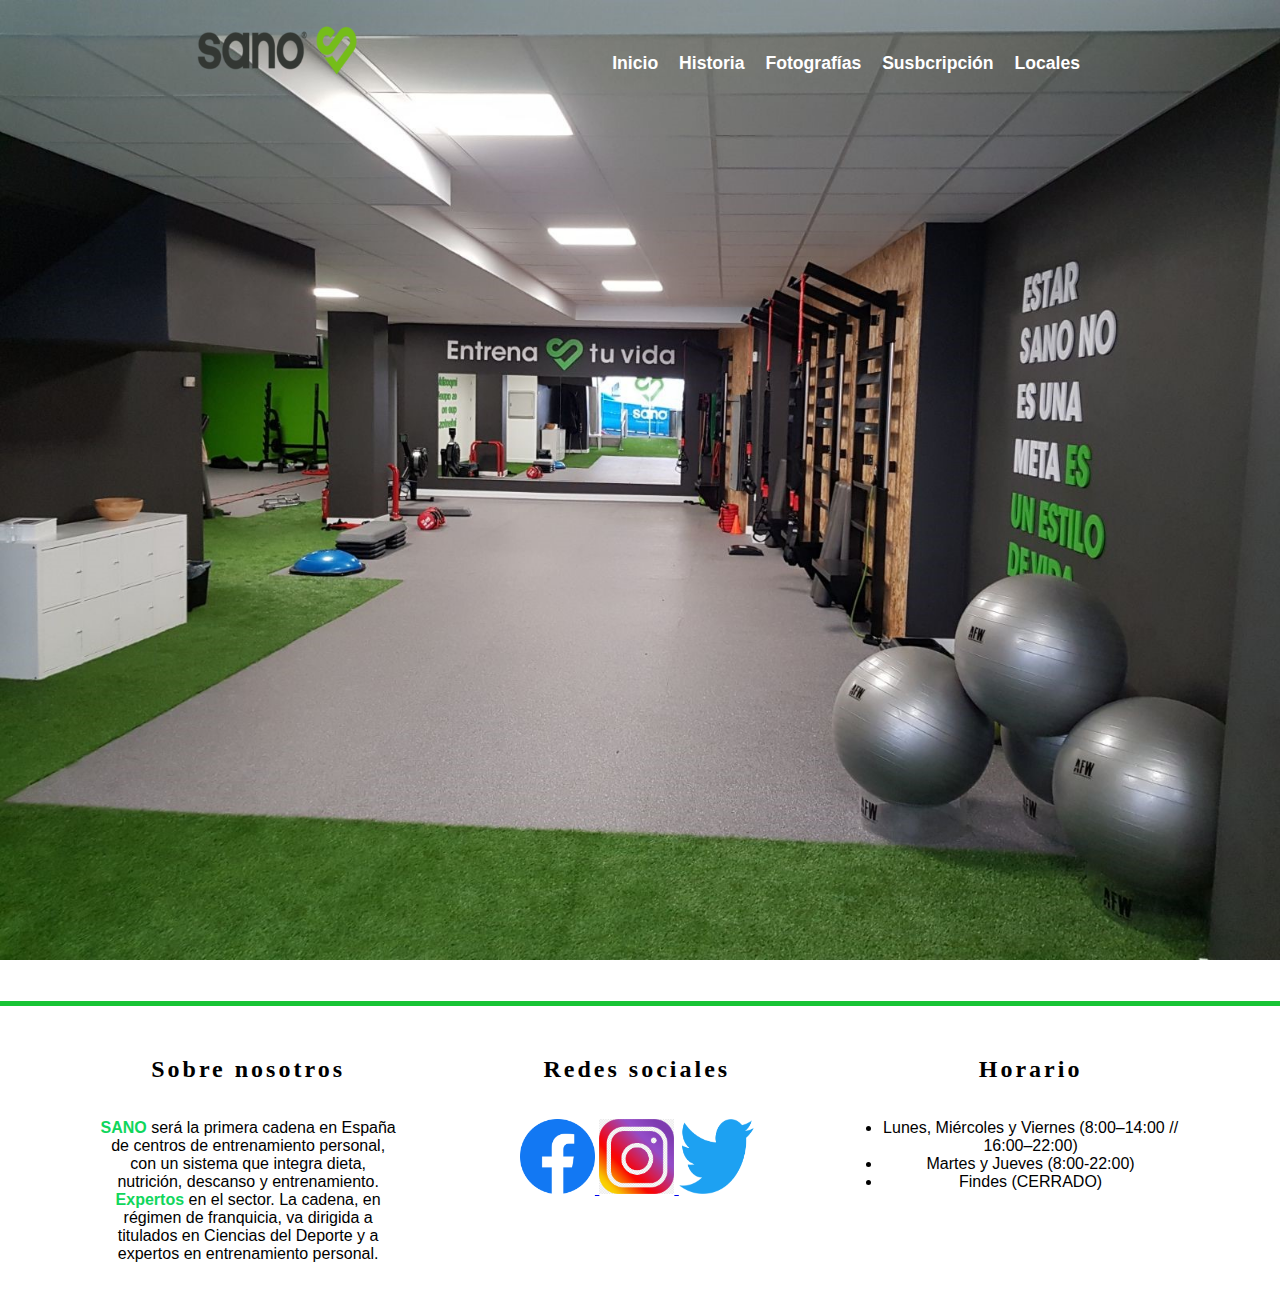
<file: index.html>
<!DOCTYPE html>
<html lang="es">
<head>
    <title> Inicio </title>
    
    <meta charset="UTF-8">
    <meta name="viewport" content="width=device-width, initial-scale=1">
    <meta name="author" content="Luis García Díaz">
    <meta name="description" content="Proyecto CSS">
    <link href="Recursos-css/Recursos.css" rel="stylesheet">
    <link rel="icon" href="Recursos/logo arriba.png">


</head>

<body>

    <div id="todo">

        <header id="mover">
            <nav>
                <div id="logo">
                    <a href="#"><img src="Recursos/logo cabecera.png" alt=" fotoLogo" width="175px" height="75px"> </a>
                </div>
                <div id="menu">
                    <ul>
                        <li><a href="index.html"> Inicio </a></li>
                        <li><a href="Historia.html"> Historia </a></li>
                        <li><a href="Fotografias.html"> Fotografías </a></li>
                        <li><a href="Suscripción.html"> Susbcripción </a></li>
                        <li><a href="Locales.html"> Locales </a></li>
                    </ul>
                </div>
            </nav>
            <div id="cabecera"></div>
        </header>
        <footer>
            <div id="pie_izquierdo">
                <h2>
                    Sobre nosotros</h2>
                <br>
                <br>
                <p>
                    <span> SANO </span> será la primera cadena en España de centros
                    de entrenamiento personal, con un sistema que integra dieta, nutrición, descanso y entrenamiento.
                    <span> Expertos </span> en el sector. La cadena, en régimen de franquicia, va dirigida a titulados
                    en Ciencias del Deporte y a expertos en entrenamiento personal.
                </p>
            </div>
    
            <div id="pie_medio">
                <h2>Redes sociales</h2>
                <br>
                <br>
                <div>
                    <a href="https://www.facebook.com/people/Sano-Antequera/100071468435585/"> <img
                            src="Recursos/logo facebook.png" alt="facebook" width="75px" height="75px"> </a>
                    <a href="https://www.instagram.com/sano_antequera/?hl=es"> <img src="Recursos/logo instagram.png"
                            alt="instagram" width="75px" height="75px"> </a>
                    <a href="https://twitter.com/TorcalBalonmano"> <img src="Recursos/logo twiter.png" alt="twitter"
                            width="75px" height="75px">
                    </a>
                </div>
            </div>
    
            <div id="pie_derecho">
                <h2> Horario</h2>
                <br>
                <br>
                <ul>
                    <li>
                        <p> Lunes, Miércoles y Viernes (8:00–14:00 // 16:00–22:00)</p>
                    </li>
                    <li>
                        <p>Martes y Jueves (8:00-22:00)</p>
                    </li>
                    <li>
                        <p> Findes (<span>CERRADO</span>)</p>
                    </li>
                </ul>
            </div>
        </footer>

    </div>
    
</body>

</html>
</file>
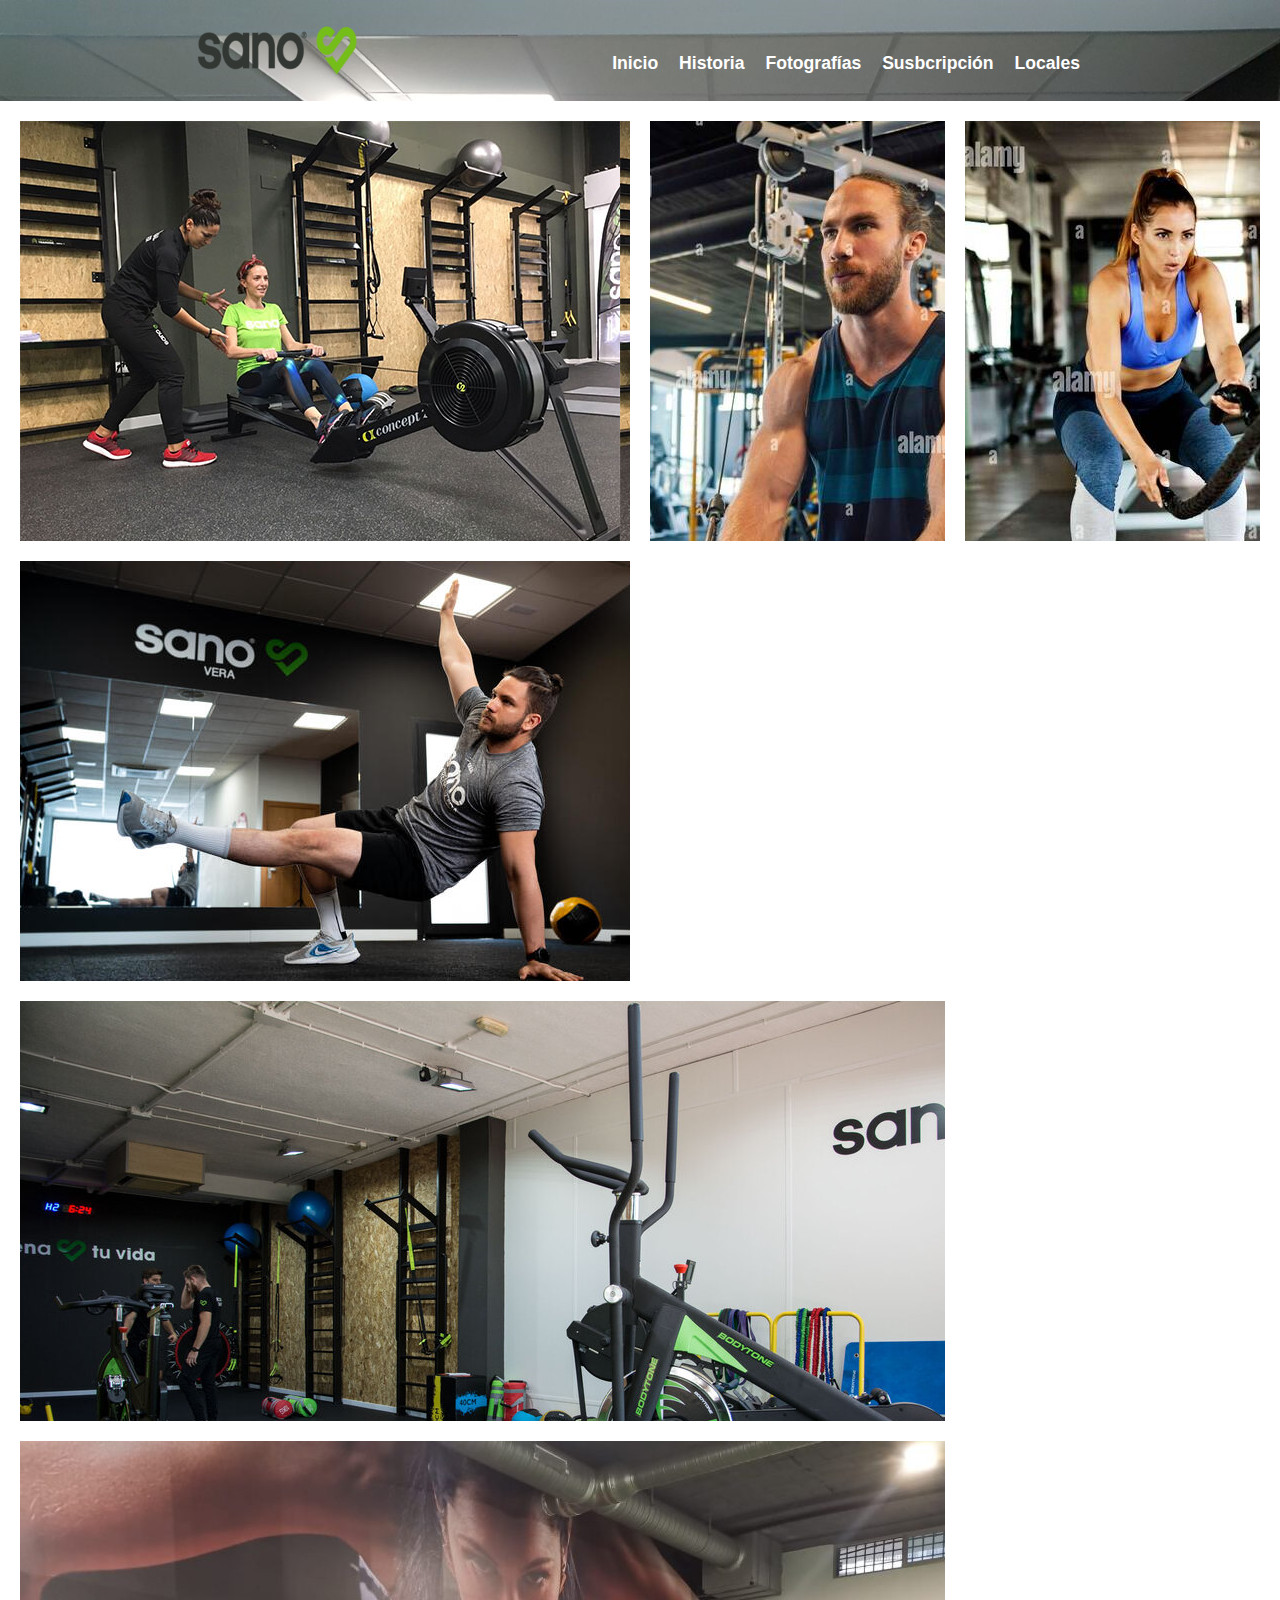
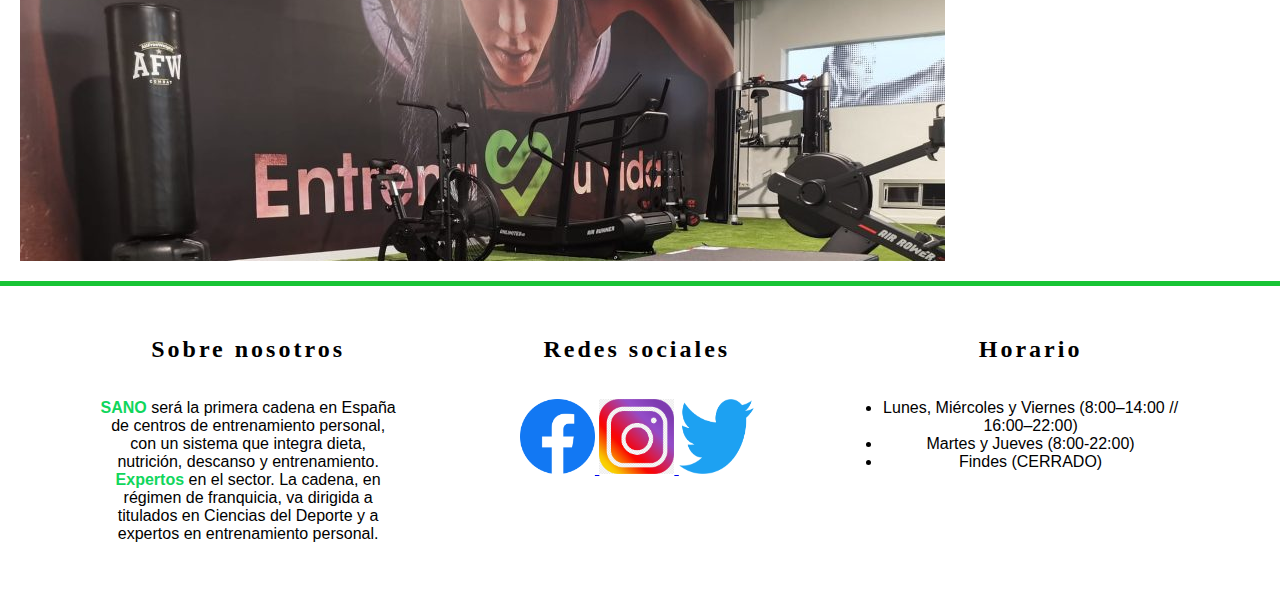
<file: Fotografias.html>
<!DOCTYPE html>
<html lang="en">

<head>
    <title> Fotografías </title>

    <meta charset="UTF-8">
    <meta name="viewport" content="width=device-width, initial-scale=1">
    <meta name="author" content="Luis García Díaz">
    <meta name="description" content="Proyecto CSS">
    <link href="Recursos-css/Recursos.css" rel="stylesheet">
    <link rel="icon" href="Recursos/logo arriba.png">


</head>

<body>

    <div id="todo">

        <header id="mover">
            <nav>
                <div id="logo">
                    <a href="#"><img src="Recursos/logo cabecera.png" alt=" fotoLogo" width="175px" height="75px"> </a>
                </div>
                <div id="menu">
                    <ul>
                        <li><a href="index.html"> Inicio </a></li>
                        <li><a href="Historia.html"> Historia </a></li>
                        <li><a href="Fotografias.html"> Fotografías </a></li>
                        <li><a href="Suscripción.html"> Susbcripción </a></li>
                        <li><a href="Locales.html"> Locales </a></li>
                    </ul>
                </div>
            </nav>

        </header>
        <div class="grid-container">

            <div class="grind-item doble-alto1 doble-ancho1" style=" background-image: url('Recursos/Foto\ 2.jpg');"></div>
            <div class="grind-item doble-alto1" style="background-image: url('Recursos/Foto\ 3.jpg');"> </div>
            <div class="grind-item doble-alto1" style="background-image: url('Recursos/Foto\ 4.jpg');"> </div> 
            <div class="grind-item doble-alto1 doble-ancho1" style=" background-image: url('Recursos/Foto\ 6.jpg');"></div>
            <div class="grind-item doble-ancho3 doble-alto1" style="background-image: url(Recursos/Foto\ 1.jpg)">  </div>
            <div class="grind-item doble-ancho3 doble-alto1" style="background-image: url(Recursos/Foto\ 5.jpg)">  </div>
            
        </div>
        <footer>
            <div id="pie_izquierdo">
                <h2>
                    Sobre nosotros</h2>
                <br>
                <br>
                <p>
                    <span> SANO </span> será la primera cadena en España de centros
                    de entrenamiento personal, con un sistema que integra dieta, nutrición, descanso y entrenamiento.
                    <span> Expertos </span> en el sector. La cadena, en régimen de franquicia, va dirigida a titulados
                    en Ciencias del Deporte y a expertos en entrenamiento personal.
                </p>
            </div>

            <div id="pie_medio">
                <h2>Redes sociales</h2>
                <br>
                <br>
                <div>
                    <a href="https://www.facebook.com/people/Sano-Antequera/100071468435585/"> <img
                            src="Recursos/logo facebook.png" alt="facebook" width="75px" height="75px"> </a>
                    <a href="https://www.instagram.com/sano_antequera/?hl=es"> <img src="Recursos/logo instagram.png"
                            alt="instagram" width="75px" height="75px"> </a>
                    <a href="https://twitter.com/TorcalBalonmano"> <img src="Recursos/logo twiter.png" alt="twitter"
                            width="75px" height="75px">
                    </a>
                </div>
            </div>

            <div id="pie_derecho">
                <h2> Horario</h2>
                <br>
                <br>
                <ul>
                    <li>
                        <p> Lunes, Miércoles y Viernes (8:00–14:00 // 16:00–22:00)</p>
                    </li>
                    <li>
                        <p>Martes y Jueves (8:00-22:00)</p>
                    </li>
                    <li>
                        <p> Findes (<span>CERRADO</span>)</p>
                    </li>
                </ul>
            </div>
        </footer>

    </div>

</body>

</html>
</file>
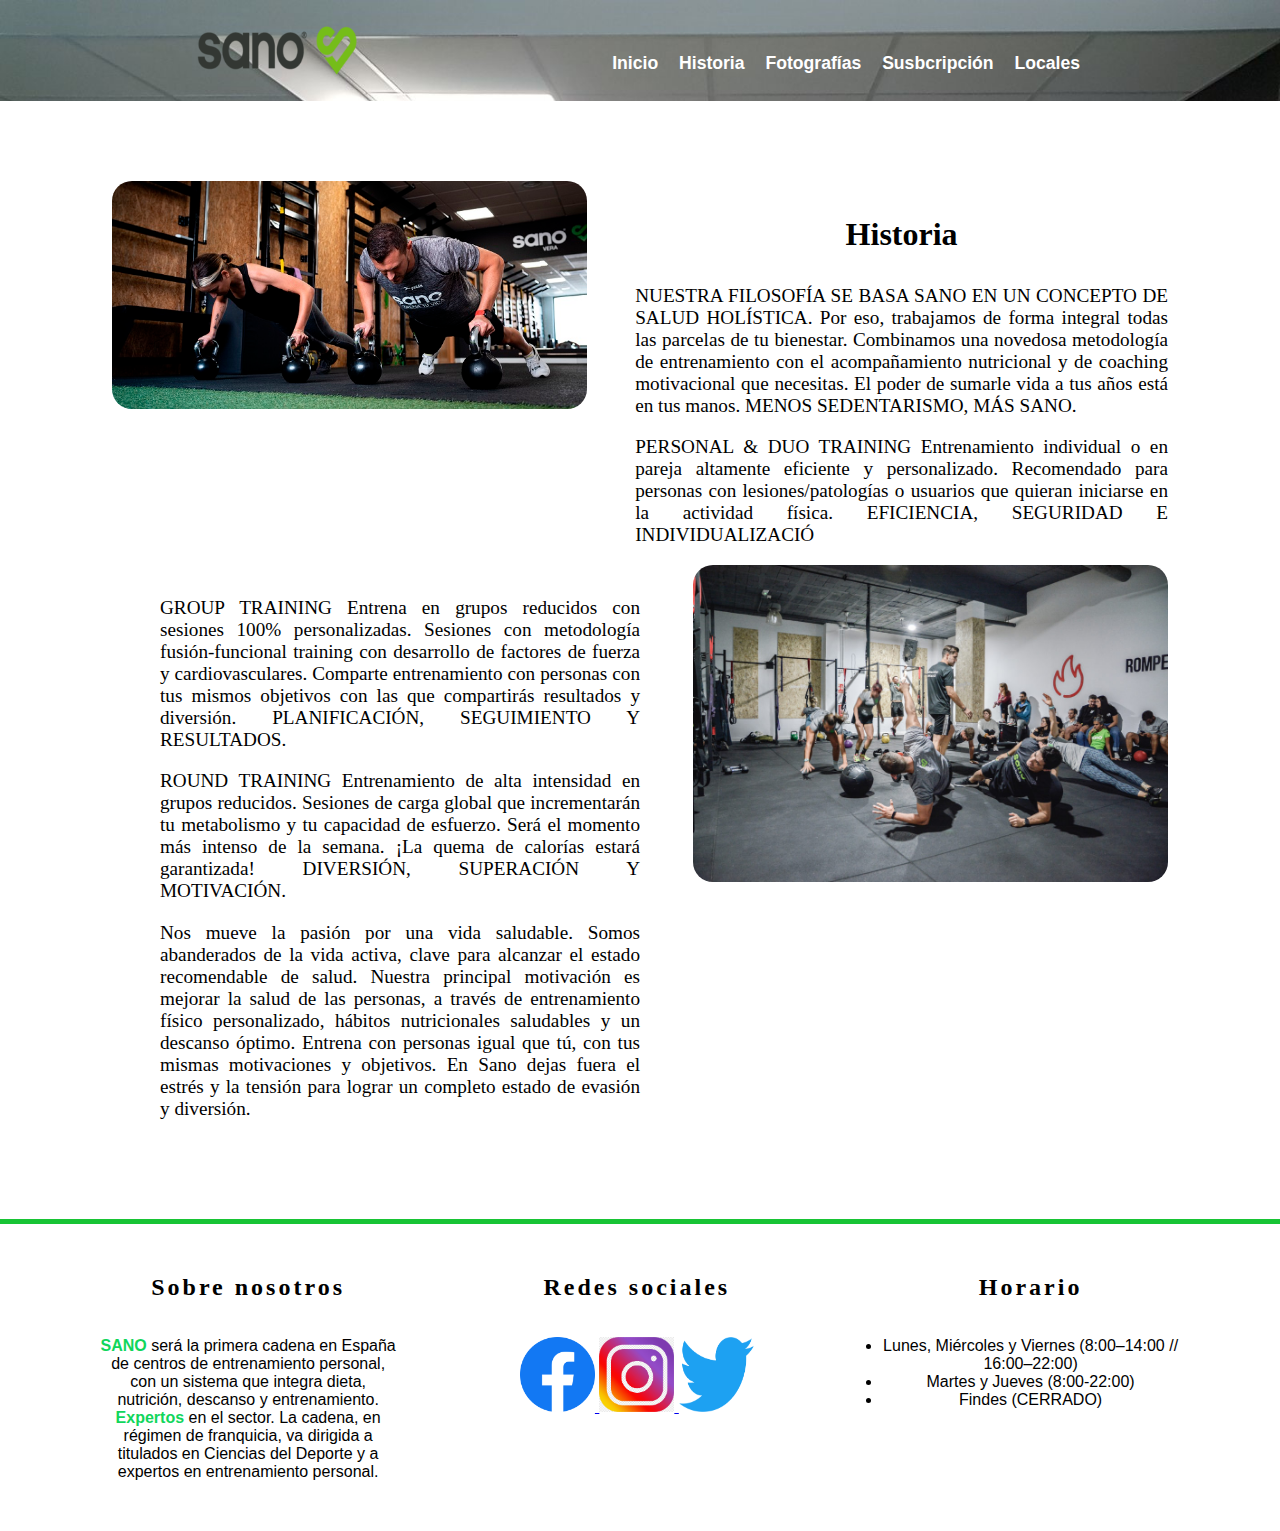
<file: Historia.html>
<!DOCTYPE html>
<html lang="en">

<head>
    <title> Historia </title>

    <meta charset="UTF-8">
    <meta name="viewport" content="width=device-width, initial-scale=1">
    <meta name="author" content="Luis García Díaz">
    <meta name="description" content="Proyecto CSS">
    <link href="Recursos-css/Recursos.css" rel="stylesheet">
    <link rel="icon" href="Recursos/logo arriba.png">


</head>

<body>

    <div id="todo">
        <header id="mover">
            <nav>
                <div id="logo">
                    <a href="#"><img src="Recursos/logo cabecera.png" alt=" fotoLogo" width="175px" height="75px"> </a>
                </div>
                <div id="menu">
                    <ul>
                        <li><a href="index.html"> Inicio </a></li>
                        <li><a href="Historia.html"> Historia </a></li>
                        <li><a href="Fotografias.html"> Fotografías </a></li>
                        <li><a href="Suscripción.html"> Susbcripción </a></li>
                        <li><a href="Locales.html"> Locales </a></li>
                    </ul>
                </div>
            </nav>

        </header>

        <div id="historia">
            <div id="imagen-historia">
                <img src="Recursos/foto 2.png" alt="foto2">
            </div>
            <div id="texto-historia">
                <h2> Historia </h2>
                <p>
                    NUESTRA FILOSOFÍA SE BASA
                    SANO EN UN CONCEPTO DE SALUD HOLÍSTICA.
                    Por eso, trabajamos de forma integral todas las parcelas de tu bienestar.
                    Combinamos una novedosa metodología de entrenamiento con el acompañamiento nutricional y de coaching
                    motivacional que necesitas.
                    El poder de sumarle vida a tus años está en tus manos.
                    MENOS SEDENTARISMO, MÁS SANO.
                </p>
                <p>
                    PERSONAL & DUO TRAINING
                    Entrenamiento individual o en pareja altamente eficiente y personalizado. Recomendado para personas
                    con lesiones/patologías o usuarios que quieran iniciarse en la actividad física.
                    EFICIENCIA, SEGURIDAD E INDIVIDUALIZACIÓ
                </p>

            </div>


            <div id="imagen-historia2">
                <img src="Recursos/foto 3.png" alt="foto3">

            </div>

            <div id="texto-historia2">
                <p>
                    GROUP TRAINING
                    Entrena en grupos reducidos con sesiones 100% personalizadas. Sesiones con metodología
                    fusión-funcional training con desarrollo de factores de fuerza y cardiovasculares. Comparte
                    entrenamiento con personas con tus mismos objetivos con las que compartirás resultados y
                    diversión.

                    PLANIFICACIÓN, SEGUIMIENTO Y RESULTADOS.
                </p>
                <p>
                    ROUND TRAINING
                    Entrenamiento de alta intensidad en grupos reducidos. Sesiones de carga global que incrementarán tu
                    metabolismo y tu capacidad de esfuerzo. Será el momento más intenso de la semana. ¡La quema de
                    calorías estará garantizada!

                    DIVERSIÓN, SUPERACIÓN Y MOTIVACIÓN.
                </p>

                <p>
                    Nos mueve la pasión por una vida saludable. Somos abanderados de la vida activa, clave para alcanzar
                    el estado recomendable de salud.

                    Nuestra principal motivación es mejorar la salud de las personas, a través de entrenamiento físico
                    personalizado, hábitos nutricionales saludables y un descanso óptimo.

                    Entrena con personas igual que tú, con tus mismas motivaciones y objetivos. En Sano dejas fuera el
                    estrés y la tensión para lograr un completo estado de evasión y diversión.
                </p>
            </div>

        </div>




        <footer>
            <div id="pie_izquierdo">
                <h2>
                    Sobre nosotros</h2>
                <br>
                <br>
                <p>
                    <span> SANO </span> será la primera cadena en España de centros
                    de entrenamiento personal, con un sistema que integra dieta, nutrición, descanso y entrenamiento.
                    <span> Expertos </span> en el sector. La cadena, en régimen de franquicia, va dirigida a titulados
                    en Ciencias del Deporte y a expertos en entrenamiento personal.
                </p>
            </div>

            <div id="pie_medio">
                <h2>Redes sociales</h2>
                <br>
                <br>
                <div>
                    <a href="https://www.facebook.com/people/Sano-Antequera/100071468435585/"> <img
                            src="Recursos/logo facebook.png" alt="facebook" width="75px" height="75px"> </a>
                    <a href="https://www.instagram.com/sano_antequera/?hl=es"> <img src="Recursos/logo instagram.png"
                            alt="instagram" width="75px" height="75px"> </a>
                    <a href="https://twitter.com/TorcalBalonmano"> <img src="Recursos/logo twiter.png" alt="twitter"
                            width="75px" height="75px">
                    </a>
                </div>
            </div>

            <div id="pie_derecho">
                <h2> Horario</h2>
                <br>
                <br>
                <ul>
                    <li>
                        <p> Lunes, Miércoles y Viernes (8:00–14:00 // 16:00–22:00)</p>
                    </li>
                    <li>
                        <p>Martes y Jueves (8:00-22:00)</p>
                    </li>
                    <li>
                        <p> Findes (<span>CERRADO</span>)</p>
                    </li>
                </ul>
            </div>
        </footer>

    </div>

</body>

</html>
</file>
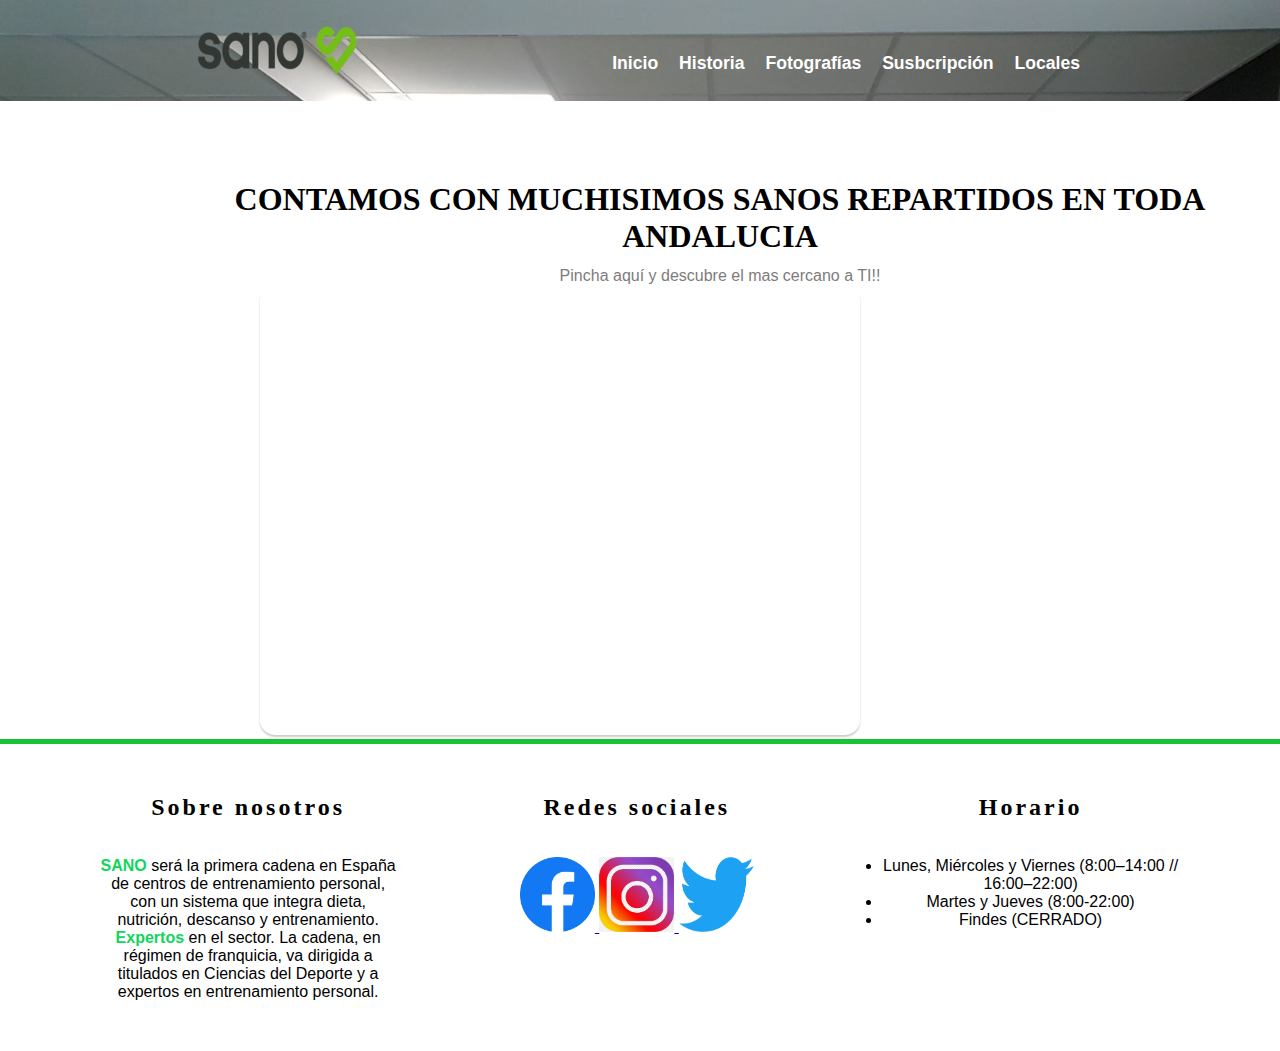
<file: Locales.html>
<!DOCTYPE html>
<html lang="en">
<head>
    <title> Locales </title>

    <meta charset="UTF-8">
    <meta name="viewport" content="width=device-width, initial-scale=1">
    <meta name="author" content="Luis García Díaz">
    <meta name="description" content="Proyecto CSS">
    <link href="Recursos-css/Recursos.css" rel="stylesheet">
    <link rel="icon" href="Recursos/logo arriba.png">


</head>

<body>

    <div id="todo">

        <header id="mover">
            <nav>
                <div id="logo">
                    <a href="#"><img src="Recursos/logo cabecera.png" alt=" fotoLogo" width="175px" height="75px"> </a>
                </div>
                <div id="menu">
                    <ul>
                        <li><a href="index.html"> Inicio </a></li>
                        <li><a href="Historia.html"> Historia </a></li>
                        <li><a href="Fotografias.html"> Fotografías </a></li>
                        <li><a href="Suscripción.html"> Susbcripción </a></li>
                        <li><a href="Locales.html"> Locales </a></li>
                    </ul>
                </div>
            </nav>
            
        </header>
    
			<div id="ubi-text">
				<h2> Contamos con muchisimos sanos repartidos en toda ANDALUCIA </h2>
				<p> Pincha aquí y descubre el mas cercano a TI!!</p>
			</div>
			<div id="iframe">
				<iframe  src="https://www.google.com/maps/embed?pb=!1m16!1m12!1m3!1d2252746.1274924558!2d-4.033927150078215!3d38.75922126623922!2m3!1f0!2f0!3f0!3m2!1i1024!2i768!4f13.1!2m1!1sSano%20!5e0!3m2!1sen!2ses!4v1677863121679!5m2!1sen!2ses" width="600" height="450" style="border:0;" allowfullscreen="" loading="lazy" referrerpolicy="no-referrer-when-downgrade"></iframe>
			</div>
	
        <footer>
            <div id="pie_izquierdo">
                <h2>
                    Sobre nosotros</h2>
                <br>
                <br>
                <p>
                    <span> SANO </span> será la primera cadena en España de centros
                    de entrenamiento personal, con un sistema que integra dieta, nutrición, descanso y entrenamiento.
                    <span> Expertos </span> en el sector. La cadena, en régimen de franquicia, va dirigida a titulados
                    en Ciencias del Deporte y a expertos en entrenamiento personal.
                </p>
            </div>
    
            <div id="pie_medio">
                <h2>Redes sociales</h2>
                <br>
                <br>
                <div>
                    <a href="https://www.facebook.com/people/Sano-Antequera/100071468435585/"> <img
                            src="Recursos/logo facebook.png" alt="facebook" width="75px" height="75px"> </a>
                    <a href="https://www.instagram.com/sano_antequera/?hl=es"> <img src="Recursos/logo instagram.png"
                            alt="instagram" width="75px" height="75px"> </a>
                    <a href="https://twitter.com/TorcalBalonmano"> <img src="Recursos/logo twiter.png" alt="twitter"
                            width="75px" height="75px">
                    </a>
                </div>
            </div>
    
            <div id="pie_derecho">
                <h2> Horario</h2>
                <br>
                <br>
                <ul>
                    <li>
                        <p> Lunes, Miércoles y Viernes (8:00–14:00 // 16:00–22:00)</p>
                    </li>
                    <li>
                        <p>Martes y Jueves (8:00-22:00)</p>
                    </li>
                    <li>
                        <p> Findes (<span>CERRADO</span>)</p>
                    </li>
                </ul>
            </div>
        </footer>

    </div>
    
</body>

</html>
</file>
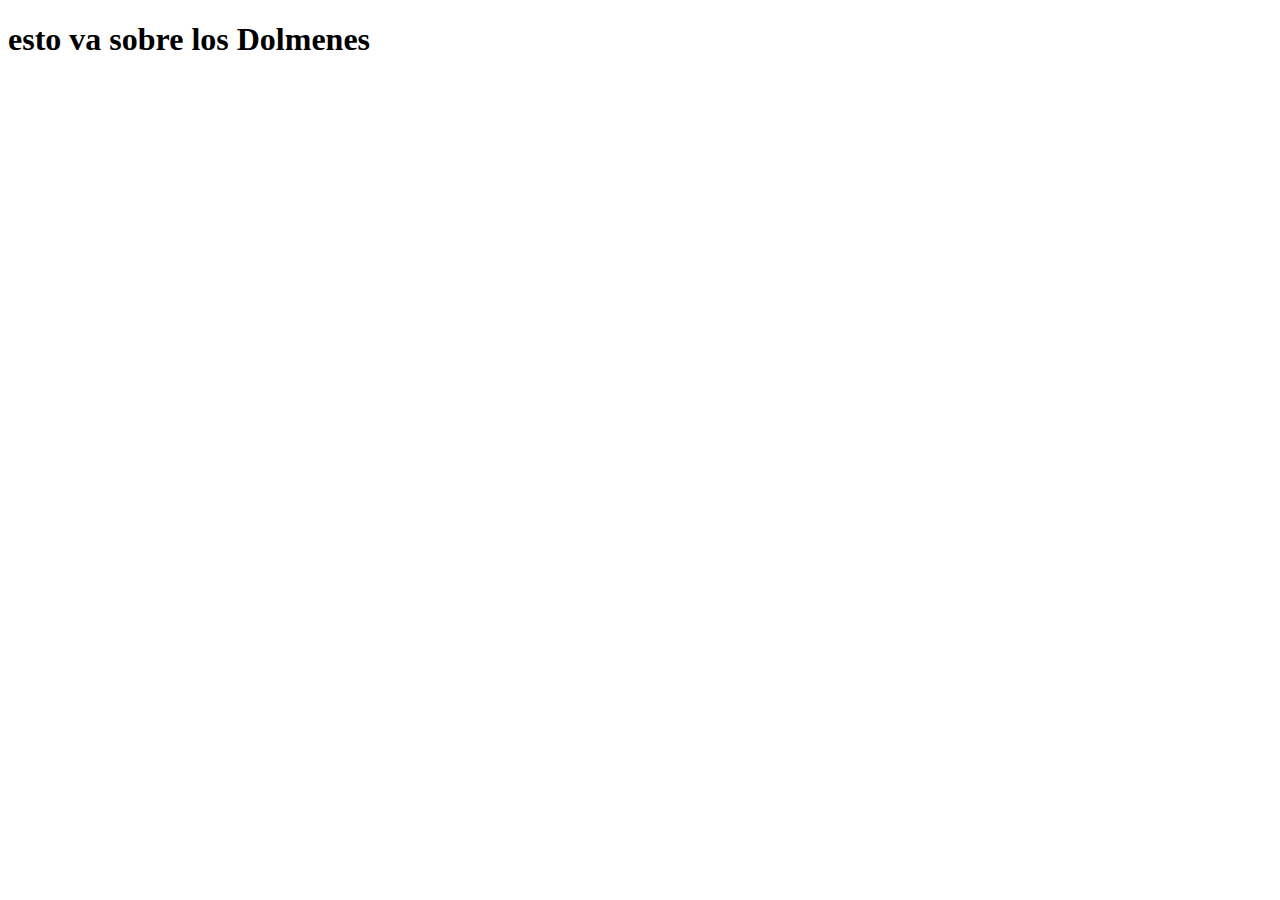
<file: sobrelosdolmenes.html>
<!DOCTYPE html>
<html lang="en">
<head>
    <meta charset="UTF-8">
    <meta http-equiv="X-UA-Compatible" content="IE=edge">
    <meta name="viewport" content="width=device-width, initial-scale=1.0">
    <title> Los Dolmenes </title>
</head>
<body>
    <h1>
        esto va sobre los Dolmenes
    </h1>
    
</body>
</html>
</file>
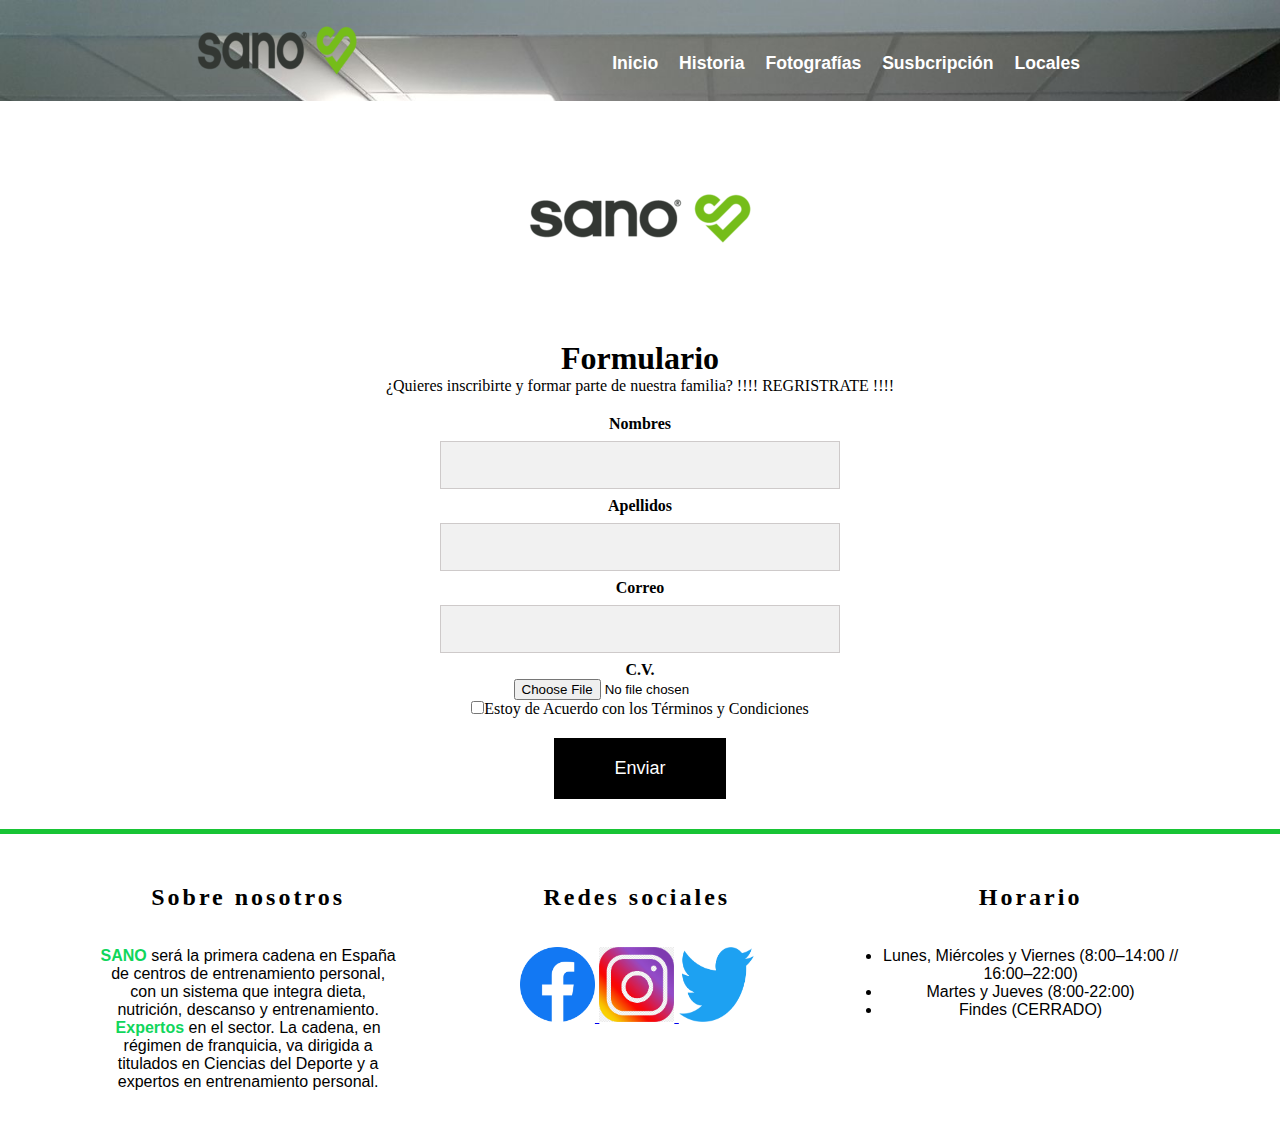
<file: Suscripción.html>
<!DOCTYPE html>
<html lang="en">

<head>
    <title> Susbcripción </title>

    <meta charset="UTF-8">
    <meta name="viewport" content="width=device-width, initial-scale=1">
    <meta name="author" content="Luis García Díaz">
    <meta name="description" content="Proyecto CSS">
    <link href="Recursos-css/Recursos.css" rel="stylesheet">
    <link rel="icon" href="Recursos/logo arriba.png">


</head>

<body>

    <div id="todo">

        <header id="mover">
            <nav>
                <div id="logo">
                    <a href="#"><img src="Recursos/logo cabecera.png" alt=" fotoLogo" width="175px" height="75px"> </a>
                </div>
                <div id="menu">
                    <ul>
                        <li><a href="index.html"> Inicio </a></li>
                        <li><a href="Historia.html"> Historia </a></li>
                        <li><a href="Fotografias.html"> Fotografías </a></li>
                        <li><a href="Suscripción.html"> Susbcripción </a></li>
                        <li><a href="Locales.html"> Locales </a></li>
                    </ul>
                </div>
            </nav>

        </header>

        <div class="contain">
            <header>
                <div class="logo-text">
                    <img src="Recursos/logo cabecera.png" alt="Logo">
                </div>
            </header>

            <div class="content">
                <h1>
                    Formulario
                </h1>
                <p>
                    ¿Quieres inscribirte y formar parte de nuestra familia?
                    !!!! REGRISTRATE !!!!
                </p>

                <form class="form-contact" class="" action="#" method="post">
                    <label for="">Nombres</label>
                    <input class="controls" type="text" name="" id="">

                    <label for="">Apellidos</label>
                    <input class="controls" type="text" name="" id="">

                    <label for="">Correo</label>
                    <input class="controls" type="email" name="" id="">

                    <label for="">C.V.</label>
                    <input class="files" type="file" name="" id=""> <br>

                    <input type="checkbox" name="" id=""><span>Estoy de Acuerdo con los Términos y Condiciones</span>
                    <br>

                    <input class="buttons" type="button" value="Enviar">
                </form>
            </div>

        </div>
        <footer>
            <div id="pie_izquierdo">
                <h2>
                    Sobre nosotros</h2>
                <br>
                <br>
                <p>
                    <span> SANO </span> será la primera cadena en España de centros
                    de entrenamiento personal, con un sistema que integra dieta, nutrición, descanso y entrenamiento.
                    <span> Expertos </span> en el sector. La cadena, en régimen de franquicia, va dirigida a titulados
                    en Ciencias del Deporte y a expertos en entrenamiento personal.
                </p>
            </div>

            <div id="pie_medio">
                <h2>Redes sociales</h2>
                <br>
                <br>
                <div>
                    <a href="https://www.facebook.com/people/Sano-Antequera/100071468435585/"> <img
                            src="Recursos/logo facebook.png" alt="facebook" width="75px" height="75px"> </a>
                    <a href="https://www.instagram.com/sano_antequera/?hl=es"> <img src="Recursos/logo instagram.png"
                            alt="instagram" width="75px" height="75px"> </a>
                    <a href="https://twitter.com/TorcalBalonmano"> <img src="Recursos/logo twiter.png" alt="twitter"
                            width="75px" height="75px">
                    </a>
                </div>
            </div>

            <div id="pie_derecho">
                <h2> Horario</h2>
                <br>
                <br>
                <ul>
                    <li>
                        <p> Lunes, Miércoles y Viernes (8:00–14:00 // 16:00–22:00)</p>
                    </li>
                    <li>
                        <p>Martes y Jueves (8:00-22:00)</p>
                    </li>
                    <li>
                        <p> Findes (<span>CERRADO</span>)</p>
                    </li>
                </ul>
            </div>
        </footer>

    </div>

</body>

</html>
</file>
<file: Recursos-css/Recursos.css>
* {
	margin: 0;
	padding: 0;
	box-sizing: border-box;
}
/*【 Menú 】*/
nav {
	overflow: hidden;
	
	background: #000;
	background-image: url("../img/fondo_menu.jpg");
	padding: .8em; 
	padding-left: 12em;
	padding-right: 12em;
	border-bottom: 5px solid #18c435;
}
#mover nav {
	background: none;
	border: none;
}

#logo {
	float: left;
	transition: all 0.5s;
}
#logo:hover {
	transform: scale(1.02)
}

#menu {
	float: right;
	margin-top: 2.5em;
}

#logo img {
	width: 170px;
	display: block;
}

#menu ul li a{
	text-decoration: none;
	color: #fff;
	font-family: 'Montserrat', sans-serif;
	font-weight: 700;
	font-size: 1.1em;
}
#menu ul li a span {
	color: #18c435;
}
#menu ul li a:hover {
	color: #18c435;
	font-style: italic;
	font-weight: 800;
	transform: scale(1.02);
}
#menu ul li a:active {
	color: #18c435;
}

#menu {
	text-align: center;
}
#menu ul {
	list-style-type: none;
	text-align: center;
}
#menu ul li {
	display: inline;
	padding: 0.5em;
}
/*Cabecera*/
#mover {	
	background-repeat: no-repeat;
	background-attachment: fixed;
	background-size: cover;
	background-image: url("../Recursos/foto\ 1.png");
}

#cabecera {
	padding-top: 350px;
	padding-bottom: 550px;
	font-family: 'Eleven';
	letter-spacing: 7px;
	color: #ffffff;
	font-size: 150%;
}
#cabecera span {
	font-style: italic;
}

/*Cabecera general*/
.cabecera-general {
	height: 500px;
	text-align: center;
}
.cabecera-general h1 {
	margin-top: 140px;
	color: #ffffff;
	font-family: 'Anton', sans-serif;
	letter-spacing: 4px;
	font-weight: 700;
	text-transform: uppercase;	
	font-size: 4.4em;
	text-shadow: #18c435 3px 5px 2px;
	
}
/* Cuerpo */

/* Fotografias */
.grind-item:hover{
	filter: opacity(0.9);
	transform: scale(1.04);
  
  }
  
   .grid-container{ /* Esto se usa para las fotos responsiv */
	display: grid; /* Cada medida es una columna de fotos*/
	grid-template-columns: repeat(auto-fill, minmax(250px, 1fr));  
	grid-auto-rows: minmax(200px, auto);
	gap: 20px; /* Esto es para dar una separación */ 
	padding: 20px; /* Esto es para la separarción entre las letras y el cuadro*/
	  
   }
  
   .doble-ancho{
	grid-column: span 4;
   }
  
   .doble-alto{
	grid-row: span 4;
   }
  
   .doble-ancho1{
	grid-column: span 2;
   }
  
   .doble-alto1{
	grid-row: span 2;
   }
  
   .doble-ancho3{
	grid-column: span 3;
   }

   .doble-ancho4{
	grid-column: span 1;
   }

   .doble-alto4{
	grid-row: span 2;
   }

  /* DONDE estamos */
  #dondeestamos-page main {
	overflow: hidden;
	padding: 5em;
}
#dondeestamos-page main div {
	float: left;
	width: 50%;
}
#iframe {
	text-align: center;
	padding-right: 10em;
}
#iframe iframe {
	border-radius: 15px;
	box-shadow: 0 2px 2px rgba(0, 0, 0, 0.2);
	transition: all 0.4s;
	
}
#iframe iframe:hover {
	transform: translateY(-10px);
	box-shadow: 0 12px 16px rgba(0, 0, 0, 0.2);
}
#ubi-text {
	text-align: center;
	padding-left: 10em;
	padding-top: 5em;
}
#ubi-text h2 {
	font-size: 2em;
	margin-bottom: 0.4em;
	text-transform: uppercase;
	font-weight: 800;
}

#ubi-text p {
	font-family: 'Montserrat', sans-serif;
	color: #7d7c7c;
}
   /* Susbcripcion */
   .contain {
	width: auto;
	margin: auto;
	background: white;

  }
    
  .logo-text {
	text-align: center;
	margin: 80px 0;
  }
  
     
  .content {
	margin: 30px 60px;
  }
  
  .content p {
	text-align: justify;
	text-align: center;
  }
  
  .content label {
	display: block;
	font-size: 16px;
	font-weight: 900;
  }
  
  .form-contact {
	 margin-top: 20px;
  }
  
  .controls {
	width: 400px;
	font-size: 16px;
	font-weight: 600;
	font-family: sans-serif;
	border: 1px solid #cecaca;
	background: #f1f1f1;
	padding: 14px 12px;
	margin: 8px 0
  }

  .buttons {
	background: black;
	border:none;
	color: white;
	font-size: 18px;
	display: block;
	margin: auto;
	padding: 20px 60px;
	cursor: pointer;
	margin-top: 20px;
  }
  
/* Historia */
#historia {
	overflow: hidden;
	padding: 5em;
	padding-left: 7em;
	padding-right: 7em;
}
#historia h2 {
	font-size: 2em;
	margin-bottom: 1em;
}

#imagen-historia {
	float: left;
	width: 45%;
}

#imagen-historia img {
	border-radius: 20px;
	width: 100%;
}

#imagen-historia2 {
	float: right;
	width: 45%;
}

#imagen-historia2 img {
	border-radius: 20px;
	width: 100%;
}

#texto-historia2 {
	float: left;
	width: 50%;
	padding-left: 3em;
	margin-top: 2em;
	margin-right: 1 em;
}
#texto-historia2 p {
	text-align: justify;
	font-size: 1.2em;
	margin-bottom: 1em;
}

#texto-historia {
	float: left;
	width: 55%;
	padding-left: 3em;
	margin-top: 2.2em;
}
#texto-historia p {
	text-align: justify;
	font-size: 1.2em;
	margin-bottom: 1em;
}


/*!! FOOTER !!*/
footer {
	font-family: 'Montserrat', sans-serif;
	overflow: hidden;
	padding: 50px 0px 50px 0px;
	background: #fff;
	border-top: 5px solid #18c435;
}
footer h2 {
	font-family: 'Eleven';
	letter-spacing: 3px;
}

/*Columna 1 de Footer*/
#pie_izquierdo {
	width: 33.3%;
	float: left;
	padding: 0px 30px 0px 100px;
}
#pie_izquierdo h2, p {
	text-align: center;
}
#pie_izquierdo p span {
	font-weight: 600;
	color: #10d65c;
}

/*Columna 2 de Footer*/
#pie_medio {
	width: 33.3%;
	float: left;
	padding: 0px 30px 0px 25px;
}
#pie_medio h2, div {
	text-align: center;
}

/*Iconos redes sociales*/
.margin-right-8x100 {
	margin-right: 8%;
}

.rrss:hover {
	transform: scale(1.1);
}

/*Columna 3 de Footer*/
#pie_derecho {
	width: 33.3%;
	float: left;
	padding: 0px 100px 0px 30px;
}
</file>
